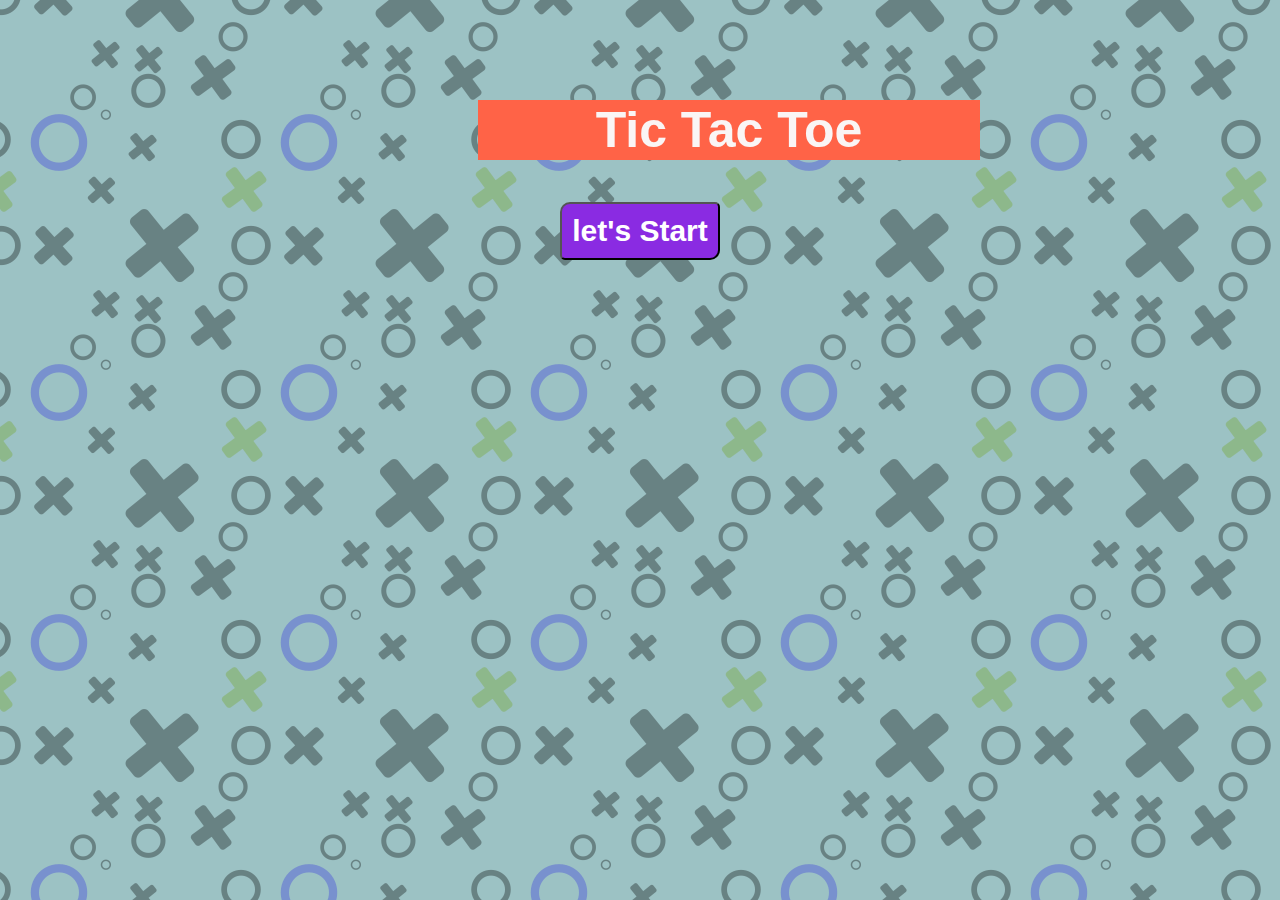
<file: week_4/index.html>
<!DOCTYPE html>
<html lang="en">
<head>
    <meta charset="UTF-8">
    <meta name="viewport" content="width=device-width, initial-scale=1.0">
    <title>Tic Tac Toe</title>
    <link rel="stylesheet" href="style.css">
</head>
<body>
    <div class="container">
        <h2>Tic Tac Toe</h2>
        <button id='playerDetails'><b>let's Start</b></button>
    </div>
        
    <script src="script.js"></script>
</body>
</html>
</file>
<file: week_4/style.css>
body{
    text-align: center;
    margin: 100px;
    font-family: 'Segoe UI', Tahoma, Geneva, Verdana, sans-serif;
    /* background-image: linear-gradient(to top, #ebbba7 100%, #cfc7f8 100%); */
    background-image: 
    url("./resources/ticback.png");
    justify-content: center;
    
}
.container{
    justify-content: center;
}
h2{
    width: 500px;
    position: relative;
    left: 35%;
    border: 1px solid tomato;
    color: rgb(250, 245, 245);
    font-family: 'Franklin Gothic Medium', 'Arial Narrow', Arial, sans-serif;
    font-size: 50px;
    font-weight: 600;
    text-align: center;
    background-color: tomato;
}
#playerDetails{
    background: blueviolet;
    padding: 10px;
    font-size: 30px;
    color: white;
    border-radius: 10px 5px;
    margin-bottom: 20px;
}
.mainCont{
    display: flex;
    margin: auto;
    /* border-style: dotted; */
    width: 600px;
    gap: 0 10px;   
}
input, select{background: wheat;}

p{
    margin: auto 0px;
    color: rgb(24, 21, 21);
    font-weight: 700;
}
.player, .player2{
    flex: 1;
    text-align: center;
    display: grid;
    grid-template-columns: auto 100px auto 100px;
    grid-template-rows: auto auto auto;
    gap:10px 10px;   
}
alert{
    background: transparent;
}
input, select{
    padding: 10px;
    border-radius: 10px;
    font-size: large;
    font-weight: 600;
}

#pEnterBtn{
    grid-area: 3/2/4/3;
    font-size: 15px;
    background: blueviolet;
    color:wheat;
    border-radius: 10px;
    border: 1px solid black;
    padding:10px;
    font-weight: 700;
}

.gameBoard{
    display: flex;
}
.gameBoard> div{
    margin: auto;
    /* border-style: dashed; */
    flex-basis: 100px;
}
#left, #right{
    color: tomato;
    font-size: 30px;
}
#board{
    display: grid;
    grid-template-columns: repeat(3,100px);
    grid-template-rows: repeat(3, 100px);
    /* width: 100px; */
}
#board>div{
    border:3px solid black;
    padding-top: 30px;
    font-size: 30px;
    font-weight: 800;
    color:white;
}
</file>
